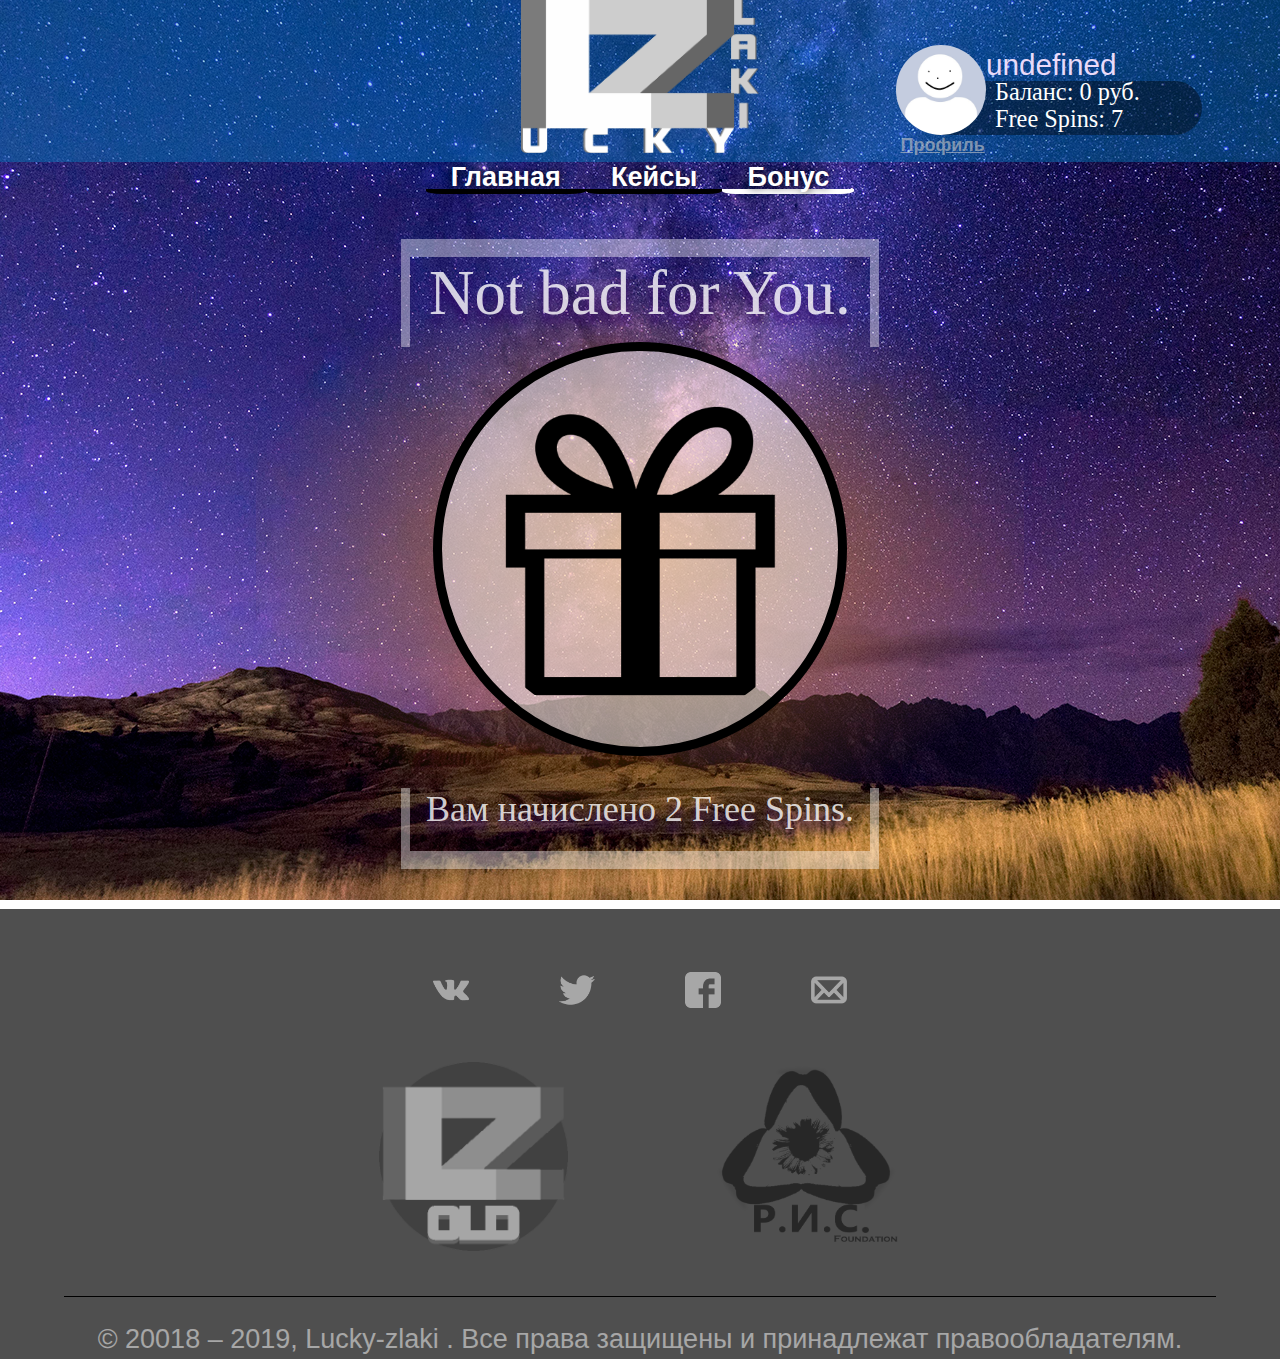
<file: bonus/index.html>
<!DOCTYPE html>
<html lang="en" dir="ltr">
<head>
    <title>Акция</title>
<link rel="stylesheet" href="style.css">
<link rel="shortcut icon" href="img/LZ-min.png" type="image/x-icon">
</head>
<body>
  <header>
    <img id="logo" src="img/LZ1.png" alt="">
    <div class="profile">
  <img src="img/avatar.jpg" alt="">
  <div class="stats">
  </div>
  <p id="nick">Guest</p>
  <p id="balance">Баланс: 0 руб.</p>
  <p id="freespin">Free Spins: 0</p>
  <a id="change" href="../profile/index.html">Профиль</a>
    </div>
  </header>

  <nav id="navbar">
    <a href="../index.html">Главная</a>
    <a href="../case/index.html">Кейсы</a>
    <a href="../bonus/index.html" class="active">Бонус</a>
  </nav>

<article class="content">
<p id="up">Not bad for You.</p>
<img id="pic" src="img/present.png" alt="">
<p id="down">Вам начислено 2 Free Spins.</p>
</article>

<footer><div class="contacts" id="web">
<a href="https://vk.com/zlaks_king"><img src="img/vk.png" alt=""> </a>
<a href="https://twitter.com/LZlaki"><img src="img/tw.png" alt=""> </a>
<a href="https://facebook.com/Lucky-Zlaki-2319062351694644/"><img src="img/fb.png" alt=""> </a>
<a href="../mail.html"><img src="img/ml.png" alt=""> </a>
</div>
<div class="contacts" id="sites">
<a href="http://lz-old.github.io"><img src="img/LZ-old.png" alt=""></a>
<a href="https://pucfoundation.github.io"><img src="img/puc.png" alt=""></a>
</div>
<div class="cop">
<p>© 20018 – 2019, Lucky-zlaki .  Все права защищены и принадлежат правообладателям.
</p>
</div>
 </footer>



























<script type="text/javascript">

window.onscroll = function() {Sticky()};
var navbar = document.getElementById("navbar");
var sticky = navbar.offsetTop;
function Sticky() {
  if (window.pageYOffset >= sticky) {
    navbar.classList.add("sticky")
  } else {
    navbar.classList.remove("sticky");
  }
}

var nick = localStorage["Nickname"];
document.getElementById('nick').innerHTML = nick ;
function nickame(){
localStorage["Nickname"] = prompt("Введите ваше имя: ");
nick = localStorage["Nickname"];
document.getElementById('nick').innerHTML = nick ;
}
var balance = Number(localStorage["Balance"]);
if (isNaN(balance)==true) {
localStorage["Balance"] = 0;
balance = Number(localStorage["Balance"]);
}
balance = Number(localStorage["Balance"]) ;
document.getElementById('balance').innerHTML = "Баланс: "+ balance +" руб.";
var fs=Number(localStorage["FreeSpins"]);
if (isNaN(fs)==true) {
localStorage["FreeSpins"] = 4;
fs = Number(localStorage["FreeSpins"]);
}
document.getElementById('freespin').innerHTML = "Free Spins: "+ fs ;
if (localStorage["check"]==1) {
document.getElementById('up').innerHTML = "Потерялся?"
document.getElementById('down').innerHTML = "Мы отдали всё, что могли."
document.getElementById('pic').src = "img/sad.png"
}
else {
fs +=2;
localStorage["FreeSpins"]=fs;
document.getElementById('freespin').innerHTML = "Free Spins: "+ fs ;
localStorage["check"]=1;
}
</script>

</body>
</html>
</file>
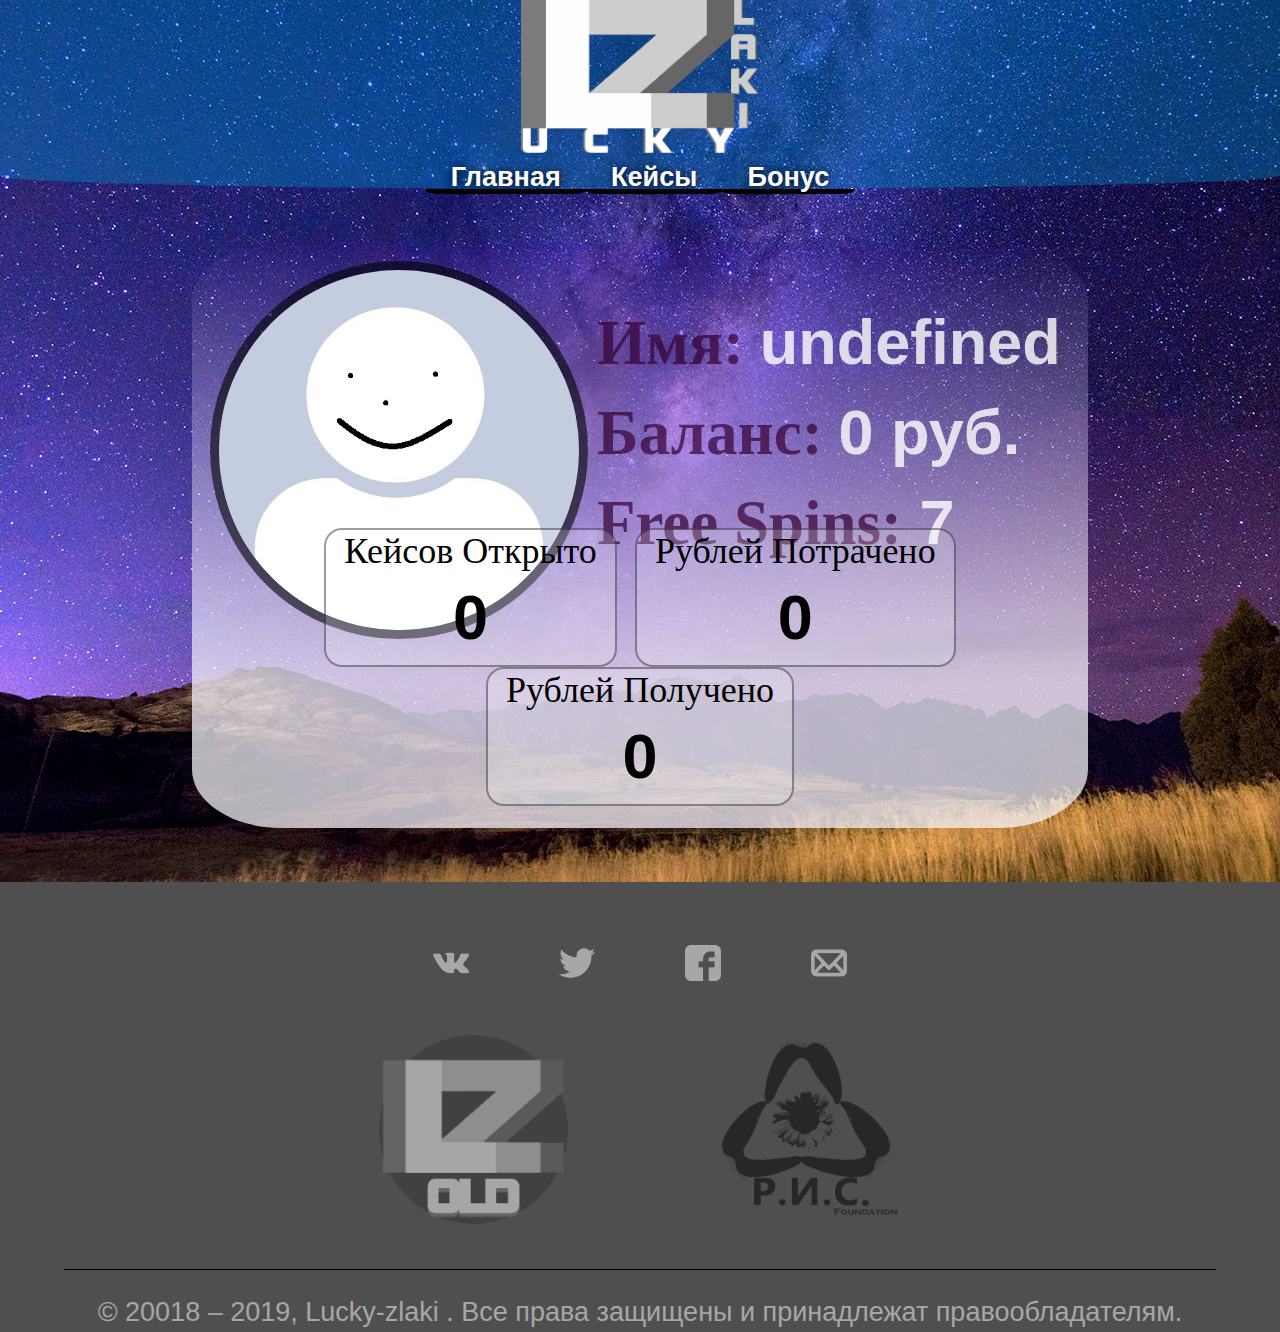
<file: profile/index.html>
<!DOCTYPE html>
<html lang="en" dir="ltr">
<head>
    <title>Профиль</title>
<link rel="stylesheet" href="style.css">
<link rel="shortcut icon" href="img/LZ-min.png" type="image/x-icon">
</head>
<body>
  <header>
    <img id="logo" src="img/LZ1.png" alt="">
  </header>



  <nav id="navbar">
    <a href="../index.html">Главная</a>
    <a href="../case/index.html">Кейсы</a>
    <a href="../bonus/index.html">Бонус</a>
  </nav>

<div class="content">
<img id="avatar" src="img/avatar.jpg" alt="">
<div class="info">
<p id="nick"><mark>Имя:</mark> Guest </p><img id="redact"src="img/redact.png" onclick="nickame()" alt="">
<p id="balance"><mark>Баланс:</mark> 20000 руб.</p>
<p id="freespin"><mark>Free Spins:</mark> 10</p>
</div>
<div class="stats">
  <div class="segment">
<p>Кейсов Открыто</p>
<h1 id="caseopen">0</h1>
  </div>
  <div class="segment">
<p>Рублей Потрачено</p>
<h1 id="spend">0</h1>
  </div>
<div class="segment">
<p>Рублей Получено</p>
<h1 id="get">0</h1>
</div>
</div>
</div>

<footer><div class="contacts" id="web">
<a href="https://vk.com/zlaks_king"><img src="img/vk.png" alt=""> </a>
<a href="https://twitter.com/LZlaki"><img src="img/tw.png" alt=""> </a>
<a href="https://facebook.com/Lucky-Zlaki-2319062351694644/"><img src="img/fb.png" alt=""> </a>
<a href="../mail.html"><img src="img/ml.png" alt=""> </a>
</div>
<div class="contacts" id="sites">
<a href="http://lz-old.github.io"><img src="img/LZ-old.png" alt=""></a>
<a href="https://pucfoundation.github.io"><img src="img/puc.png" alt=""></a>
</div>
<div class="cop">
<p>© 20018 – 2019, Lucky-zlaki .  Все права защищены и принадлежат правообладателям.
</p>
</div>
 </footer>



























<script type="text/javascript">











var nick = localStorage["Nickname"];
document.getElementById('nick').innerHTML ="<mark>Имя: </mark>"+nick ;
function nickame(){
localStorage["Nickname"] = prompt("Введите ваше имя: ");
nick = localStorage["Nickname"];
document.getElementById('nick').innerHTML = "<mark>Имя: </mark>"+nick ;
}
var balance = Number(localStorage["Balance"]);
if (isNaN(balance)==true) {
localStorage["Balance"] = 0;
balance = Number(localStorage["Balance"]);
}
balance = Number(localStorage["Balance"]) ;
document.getElementById('balance').innerHTML = "<mark>Баланс: </mark>"+ balance +" руб.";
var fs=Number(localStorage["FreeSpins"]);
if (isNaN(fs)==true) {
localStorage["FreeSpins"] = 5;
fs = Number(localStorage["FreeSpins"]);
}
document.getElementById('freespin').innerHTML = "<mark>Free Spins:</mark> "+ fs ;
document.getElementById('caseopen').innerHTML = Number(localStorage["Case"])
document.getElementById('spend').innerHTML = Number(localStorage["Menus"])
document.getElementById('get').innerHTML = Number(localStorage["Plus"])
</script>

</body>
</html>
</file>
<file: bonus/style.css>
body{
  margin: 0;
width: 100%;
background: url(img/backcase.png);
background-attachment: fixed;
background-size: cover;
background-position: center;
background-repeat: no-repeat;
}
a{
  text-decoration: none;
  color:white;
}

header{
background: rgba(0,137,206,0.4);
  position: relative;
  width: 100%;
  height: 18vh;
  text-align: center;
  animation: color 30s ease-in-out infinite;
  z-index: 2;}
   header #logo{
     width: 26.5vh;
     height: 17vh;
}
header .profile{
  border-radius: 41% 2vh 2vh 41%;
  position: absolute;
  left: 70%;
  top: 0;
  bottom: 0;
  margin: auto;
  height: 10vh;
  width: 40vh;
}
header .profile img{
  top: 1vh;
  left: 0;
  position: absolute;
height: 10vh;
width: 10vh;
border-radius: 100%;
z-index: 5;
}
header .profile .stats{
position: absolute;
top: 5vh;
left: 2vh;
background: rgba(0,0,0,0.4);
width: 32vh;
height: 6vh;
border-radius: 10vh;
}
header .profile p{
    text-align: left;
  font-family: fantasy;
  color: white;
  font-size: 2.7vh;
  left: 11vh;
  width: 30vh;
}
header .profile #nick{
  left: 10vh;
  font-size: 3.3vh;
  position: absolute;
  top: -2vh;
  color: #E9DAF9;
  font-family: sans-serif;
}
header .profile #balance{
position: absolute;
top: 2vh;
}
header .profile #freespin{
position: absolute;
top: 5vh;
}
header .profile #change{
position: absolute;
font-family: sans-serif;
font-size: 2vh;
top: 11vh;
left: 0.5vh;
font-weight: bold;
cursor: pointer;
color: rgba(200,200,200,0.6);
text-decoration: underline;
}

@keyframes color{
0%{background:rgba(67,8,176,0.5);}
20%{background: rgba(8,28,176,0.5);}
40%{background: rgba(8,148,176,0.5);}
60%{background: rgba(176,8,110,0.5);}
80%{background: rgba(117,8,176,0.5);}
100%{background:rgba(67,8,176,0.5);}
}
nav{
  font-weight: bold;
   font-style: normal;
  z-index: 5;
  background:;
  text-align: center;
  width: 100%;
  height: 3vh;
  transition: all ease-out 0.5s;
  font-size: 0;
  animation: color 30s ease-in-out infinite;
  position: relative;
}
nav a{
  transition: 0.8s;
  height: 3vh;
  position: relative;
  padding:0 2.8vh;
  color: white;
  text-decoration: none;
  display: inline-block;
  font-size: 3vh;
  font-family: sans-serif;
  text-shadow: 1px 1px 10px black;
  border-radius:0 0 10% 10%;
  border-bottom:0.6vh solid  black;
}
nav a:hover{
  border-bottom:0.6vh solid  #B7B7B7;
  color: rgba(255,255,255, 0.9);
}
nav a.active{
  border-bottom: 0.6vh solid white;
}
.sticky {
  width: 70vh;
  position: fixed;
  top: 0;
  margin: 0 auto;
  left: 0%;
  right: 0%;
  border-radius: 0px 0px 30px 30px;
  box-shadow: 2px 2px 10px 0px;

}

.content{
  position: relative;
  width: 60%;
  height: 60vh;
  margin: 10vh auto;
  background: radial-gradient(rgba(255,147,0,0.6) , rgba(0,0,0,0) 75%);
}
.content p{
  font-family: fantasy;
  color:rgba(255,255,255,0.8);
  text-shadow: 0vh 1vh 1vh rgba(45,0,96,0.9);
  position: absolute;
  top: 0;
  left: 0;
  right: 0;
  margin: auto;
  text-align: center;
  width: 60%;
  height: 10vh;
}
.content #up{
  bottom: 55vh;
  font-size: 7vh;
  box-shadow: 0vh -1vh 0vh 1vh rgba(255,255,255,0.4);

}
.content #down{
  bottom: -60vh;
  font-size: 4vh;
  box-shadow: 0vh 1vh 0vh 1vh rgba(255,255,255,0.4);
  height: 7vh;
}
.content img{
  position: absolute;
  top: 0;
  left: 0;
  right: 0;
  bottom: 0;
  margin: auto;
  height: 40vh;
  width: 40vh;
  padding: 2vh;
  background-color: rgba(255,255,255,0.5);
  border-radius: 100%;
  border: 1vh solid black;
}

footer{
  background-color: #4F4F4F;
height: 50vh;
}
 .contacts {
   margin-top: 7vh;
   font-size: 0;
display: inline-block;
width: 100%;
text-align: center;
margin-bottom: 5vh;
}
.contacts a{
  transition: 1s;
  opacity: 0.5;
  margin-left:5vh;
  margin-right:5vh;
}
.contacts a:hover{
  opacity: 1;
}
#web img{
height: 4vh;
width: 4vh;
}
#sites img{
  margin-top: -6vh;
  margin-left:3vh;
  margin-right:3vh;
height:21vh;
width: 21vh;
}
footer .cop{
  font-family: sans-serif;
  margin: auto;
width: 90%;
  border-top: 0.1vh solid black;
  color: rgba(255,255,255,0.5);
  font-size: 3vh;
  text-align: center;
}
</file>
<file: profile/style.css>
body{
  margin: 0;
  background: url(img/backcase.png);
  background-attachment: fixed;
  background-size: cover;
  background-position: center;
  background-repeat: no-repeat;

}
a{
  text-decoration: none;
  color:white;
}
p{
  cursor: default;
}
header{
background: rgba(0,137,206,0.4);
  position: relative;
  width: 100%;
  height: 18vh;
  text-align: center;
  animation: color 30s ease-in-out infinite;
  z-index: 2;}
   header #logo{
     width: 26.5vh;
     height: 17vh;
}
@keyframes color{
0%{background:rgba(67,8,176,0.5);}
20%{background: rgba(8,28,176,0.5);}
40%{background: rgba(8,148,176,0.5);}
60%{background: rgba(176,8,110,0.5);}
80%{background: rgba(117,8,176,0.5);}
100%{background:rgba(67,8,176,0.5);}
}
header .profile{
  border-radius: 41% 2vh 2vh 41%;
  position: absolute;
  left: 70%;
  top: 0;
  bottom: 0;
  margin: auto;
  height: 10vh;
  width: 40vh;
}
header .profile img{
  top: 1vh;
  left: 0;
  position: absolute;
height: 10vh;
width: 10vh;
border-radius: 100%;
z-index: 5;
}
header .profile .stats{
position: absolute;
top: 5vh;
left: 2vh;
background: rgba(0,0,0,0.4);
width: 32vh;
height: 6vh;
border-radius: 10vh;
}
header .profile p{
    text-align: left;
  font-family: fantasy;
  color: white;
  font-size: 2.7vh;
  left: 11vh;
  width: 30vh;
}
header .profile #nick{
  left: 10vh;
  font-size: 3.3vh;
  position: absolute;
  top: -2vh;
  color: #E9DAF9;
  font-family: sans-serif;
}
header .profile #balance{
position: absolute;
top: 2vh;
}
header .profile #freespin{
position: absolute;
top: 5vh;
}
header .profile #change{
position: absolute;
font-family: sans-serif;
font-size: 2vh;
top: 9vh;
left: 0.5vh;
font-weight: bold;
cursor: pointer;
color: rgba(200,200,200,0.4);
text-decoration: underline;
}
nav{
  background: rgba(0,137,206,0.4);
  font-weight: bold;
   font-style: normal;
  z-index: 5;
  background:;
  text-align: center;
  width: 100%;
  height: 3vh;
  transition: all ease-out 0.5s;
  font-size: 0;
  animation: color 30s ease-in-out infinite;
  position: relative;
  border-radius: 0 0 100% 100%;
}
nav a{
  transition: 0.8s;
  height: 3vh;
  position: relative;
  padding:0 2.8vh;
  color: white;
  text-decoration: none;
  display: inline-block;
  font-size: 3vh;
  font-family: sans-serif;
  text-shadow: 1px 1px 10px black;
  border-radius:0 0 10% 10%;
  border-bottom:0.6vh solid  black;
}
nav a:hover{
  border-bottom:0.6vh solid  #B7B7B7;
  color: rgba(255,255,255, 0.9);
}
nav a.active{
  border-bottom: 0.6vh solid white;
}


.content{
  margin: auto;
  margin-top: 6vh;
  margin-bottom: 6vh;
  position: relative;
  width: 70%;
  height: 65vh;
  background: linear-gradient(rgba(0,0,0,0), rgba(255,255,255,0.7) 75% ), radial-gradient(rgba(67,8,176,0.6) , rgba(0,0,0,0));
  border-radius: 10%;
}

.content #avatar{
  position: absolute;
  width: 40vh;
  height: 40vh;
  top: 2vh;
  left: 2vh;
  border-radius: 50%;
  border: 1vh solid rgba(0,0,0,0.6);
}
.content .info{
  position: absolute;
  top: 2vh;
  left: 45vh;
  width: 100vh;
  height: 45vh;
  font-size: 7vh;
  font-weight: bold;
  font-family: sans-serif;
  color: rgba(255,255,255,0.8);
}
.content .info mark{
  font-family: fantasy;
  background-color: rgba(0,0,0,0);
  color: #360031;
  opacity: 0.7;
}
.content .info #nick{
  white-space: nowrap;
  position: absolute;
  top: -2vh;
}
.content .info #balance{
  position: absolute;
  top: 8vh;
}
.content .info #freespin{
  position: absolute;
  top: 18vh;
}
.content .info #redact{
  position: absolute;
  height: 5vh;
  width: 5vh;
  top: 6.5vh;
  right: 0;
  cursor:pointer;
}

.content .stats{
  text-align: center;
  position: absolute;
  margin: auto;
  bottom: 2.5vh;
  left: 0;
  right: 0;
font-size: 0vh;
}
.content .stats .segment{
  text-align: center;
display: inline-block;
height: 15vh;
background-color: rgba(255,255,255,0.2);
border: 0.3vh solid rgba(10,10,10,0.4);
margin: 0vh 1vh;
padding:0 2vh;
border-radius: 2vh;
transition: 1s;
}
.content .stats .segment:hover{
  background-color: rgba(255,255,255,0.9);
}
.content .stats .segment p{
  font-family: fantasy;
  font-size: 4vh;
  margin-top: 0vh;
}
.content .stats .segment h1{
  font-family: sans-serif;
  margin-top: -3vh;
  font-size: 7vh;
}
footer{
  background-color: #4F4F4F;
height: 50vh;
}
 .contacts {
   margin-top: 7vh;
   font-size: 0;
display: inline-block;
width: 100%;
text-align: center;
margin-bottom: 5vh;
}
.contacts a{
  transition: 1s;
  opacity: 0.5;
  margin-left:5vh;
  margin-right:5vh;
}
.contacts a:hover{
  opacity: 1;
}
#web img{
height: 4vh;
width: 4vh;
}
#sites img{
  margin-top: -6vh;
  margin-left:3vh;
  margin-right:3vh;
height:21vh;
width: 21vh;
}
footer .cop{
  font-family: sans-serif;
  margin: auto;
width: 90%;
  border-top: 0.1vh solid black;
  color: rgba(255,255,255,0.5);
  font-size: 3vh;
  text-align: center;
}
</file>
